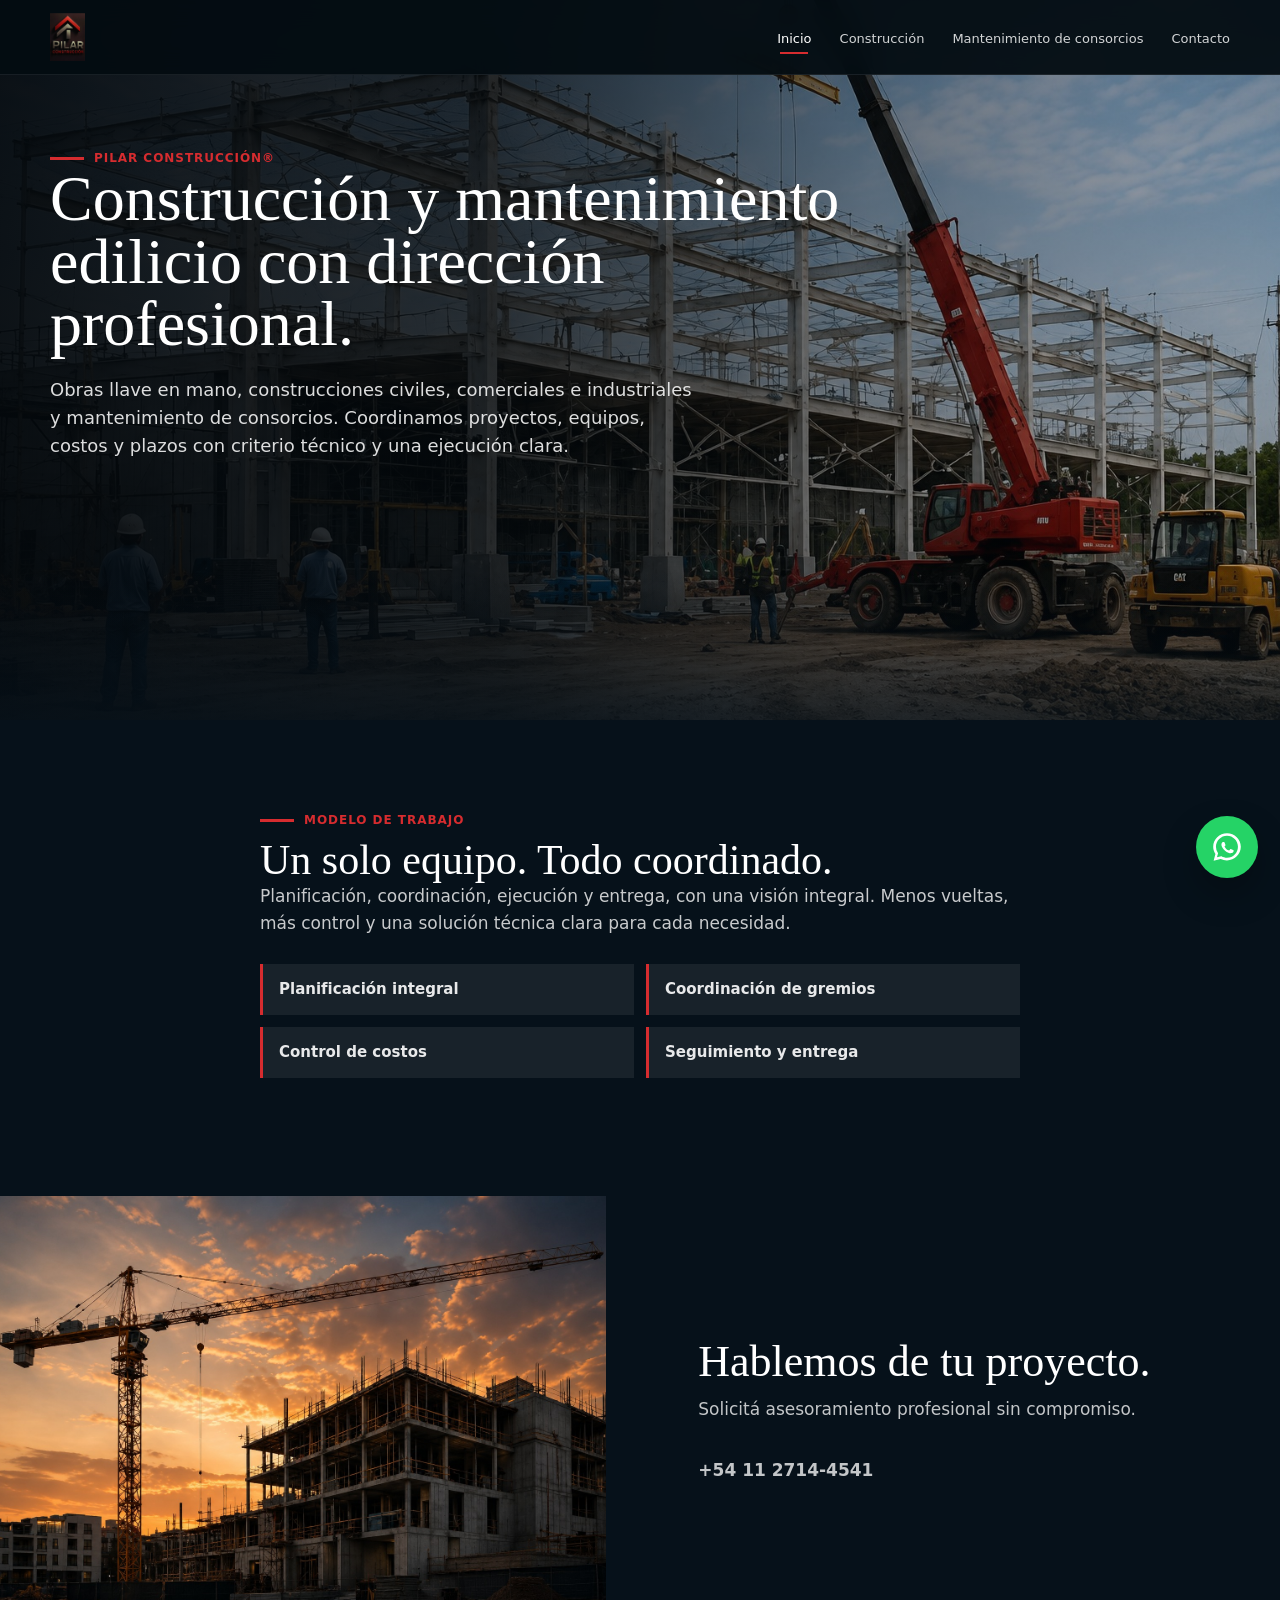
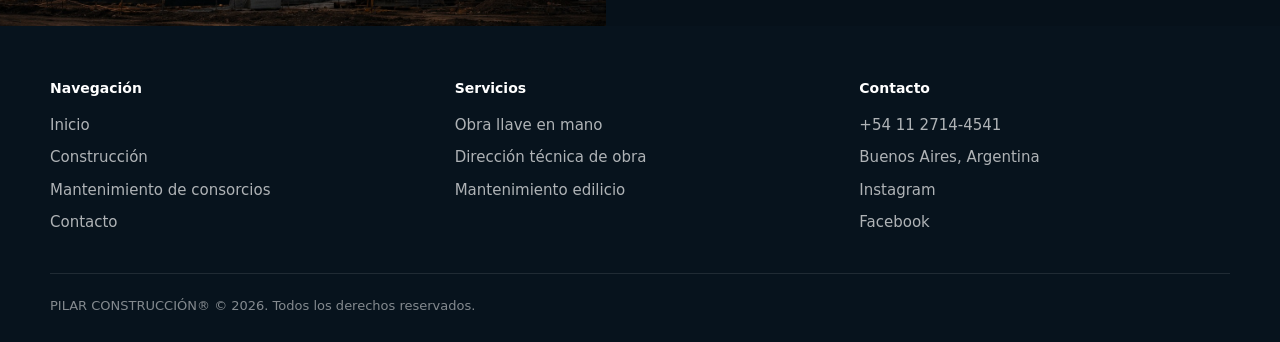
<file: index.html>
<!DOCTYPE html>
<html lang="es">
<head>
  <meta charset="UTF-8" />
  <meta name="viewport" content="width=device-width, initial-scale=1.0" />
  <title>PILAR CONSTRUCCIÓN® | Construcción y mantenimiento edilicio</title>
  <meta name="description" content="PILAR CONSTRUCCIÓN®: obras llave en mano, dirección técnica, construcciones civiles, comerciales e industriales y mantenimiento de consorcios." />
  <link rel="stylesheet" href="styles.css" />
</head>
<body>
  <header class="topbar">
    <div class="container nav">
      <a class="brand" href="index.html" aria-label="PILAR CONSTRUCCIÓN">
        <img src="assets/logo.png" alt="PILAR CONSTRUCCIÓN®" />
      </a>
      <button class="menu-toggle" type="button" aria-label="Abrir menú" aria-expanded="false"><span></span></button>
      <nav class="menu" aria-label="Navegación principal">
        <a class="active" href="index.html">Inicio</a>
        <a href="construccion.html">Construcción</a>
        <a href="mantenimiento-consorcios.html">Mantenimiento de consorcios</a>
        <a href="#contacto">Contacto</a>
      </nav>
    </div>
  </header>

  <main id="inicio">
    <section class="hero">
      <div class="container hero-grid">
        <div>
          <div class="eyebrow">PILAR CONSTRUCCIÓN®</div>
          <h1>Construcción y mantenimiento edilicio con dirección profesional.</h1>
          <p>Obras llave en mano, construcciones civiles, comerciales e industriales y mantenimiento de consorcios. Coordinamos proyectos, equipos, costos y plazos con criterio técnico y una ejecución clara.</p>
        </div>
      </div>
    </section>

    <section class="feature-band">
      <div class="container feature-grid no-media">
        <div class="feature-copy">
          <div class="kicker">Modelo de trabajo</div>
          <h2 class="section-title">Un solo equipo. Todo coordinado.</h2>
          <p>Planificación, coordinación, ejecución y entrega, con una visión integral. Menos vueltas, más control y una solución técnica clara para cada necesidad.</p>
          <div class="check-grid">
            <div class="check">Planificación integral</div>
            <div class="check">Coordinación de gremios</div>
            <div class="check">Control de costos</div>
            <div class="check">Seguimiento y entrega</div>
          </div>
        </div>
      </div>
    </section>

    <section id="contacto" class="contact-band">
      <div class="contact-wrap">
        <div class="contact-img" aria-hidden="true"></div>
        <div class="contact-copy">
          <h2>Hablemos de tu proyecto.</h2>
          <p>Solicitá asesoramiento profesional sin compromiso.</p>
          <p class="phone-line">+54 11 2714-4541</p>
        </div>
      </div>
    </section>
  </main>

  <footer>
    <div class="container footer-grid">
      <div><h4>Navegación</h4><a href="index.html">Inicio</a><a href="construccion.html">Construcción</a><a href="mantenimiento-consorcios.html">Mantenimiento de consorcios</a><a href="index.html#contacto">Contacto</a></div>
      <div><h4>Servicios</h4><a href="construccion.html">Obra llave en mano</a><a href="construccion.html">Dirección técnica de obra</a><a href="mantenimiento-consorcios.html">Mantenimiento edilicio</a></div>
      <div><h4>Contacto</h4><p>+54 11 2714-4541</p><p>Buenos Aires, Argentina</p><a href="https://www.instagram.com/pilarconstruccion/" target="_blank" rel="noopener">Instagram</a><a href="https://www.facebook.com/pcpilarconstruccion" target="_blank" rel="noopener">Facebook</a></div>
    </div>
    <div class="copyright">PILAR CONSTRUCCIÓN® © 2026. Todos los derechos reservados.</div>
  </footer>
  <a class="whatsapp-float" href="https://wa.me/5491127144541" target="_blank" rel="noopener" aria-label="WhatsApp">
    <svg viewBox="0 0 32 32" aria-hidden="true"><path fill="currentColor" d="M16 3C8.84 3 3 8.73 3 15.8c0 2.49.73 4.82 2.09 6.79L3.4 29l6.62-1.73A13.1 13.1 0 0 0 16 28.6c7.16 0 13-5.73 13-12.8S23.16 3 16 3Zm0 23.2c-1.84 0-3.6-.48-5.15-1.39l-.37-.21-3.93 1.03 1.04-3.81-.25-.39a10.18 10.18 0 0 1-1.74-5.63C5.7 10.05 10.32 5.4 16 5.4s10.3 4.65 10.3 10.4S21.68 26.2 16 26.2Zm5.64-7.42c-.28-.14-1.67-.82-1.93-.91-.26-.1-.45-.14-.64.14-.19.27-.73.9-.89 1.08-.16.18-.33.21-.61.07-.28-.14-1.19-.43-2.26-1.37-.84-.74-1.4-1.64-1.57-1.92-.16-.27-.02-.43.12-.57.13-.13.28-.33.42-.49.14-.16.19-.27.28-.45.09-.18.05-.34-.02-.49-.07-.14-.64-1.53-.88-2.1-.23-.55-.47-.47-.64-.48h-.54c-.18 0-.49.07-.75.35-.26.27-.98.96-.98 2.33 0 1.37 1 2.69 1.14 2.88.14.18 1.96 3.1 4.86 4.22 2.9 1.11 2.9.74 3.42.69.52-.05 1.67-.68 1.9-1.34.24-.66.24-1.22.16-1.34-.08-.12-.26-.19-.54-.33Z"/></svg>
  </a>
  <script src="menu.js"></script>
</body>
</html>
</file>
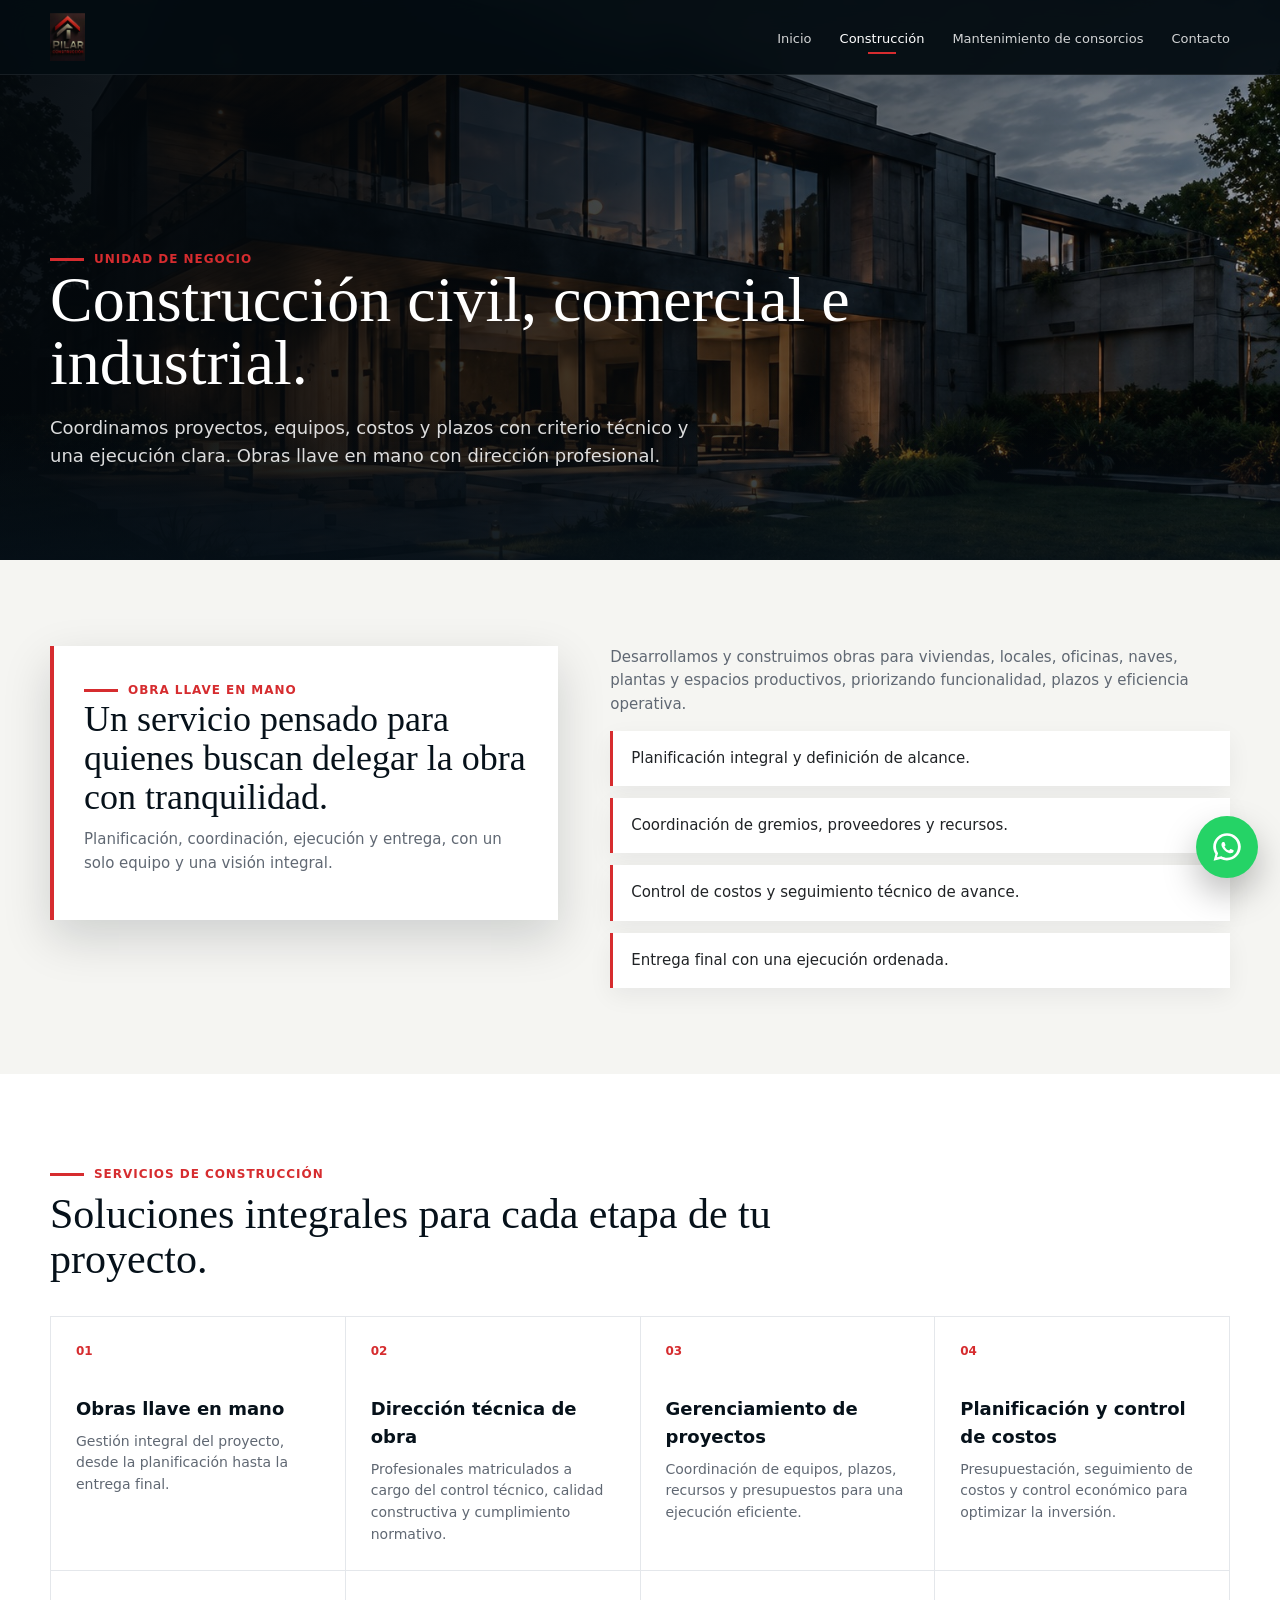
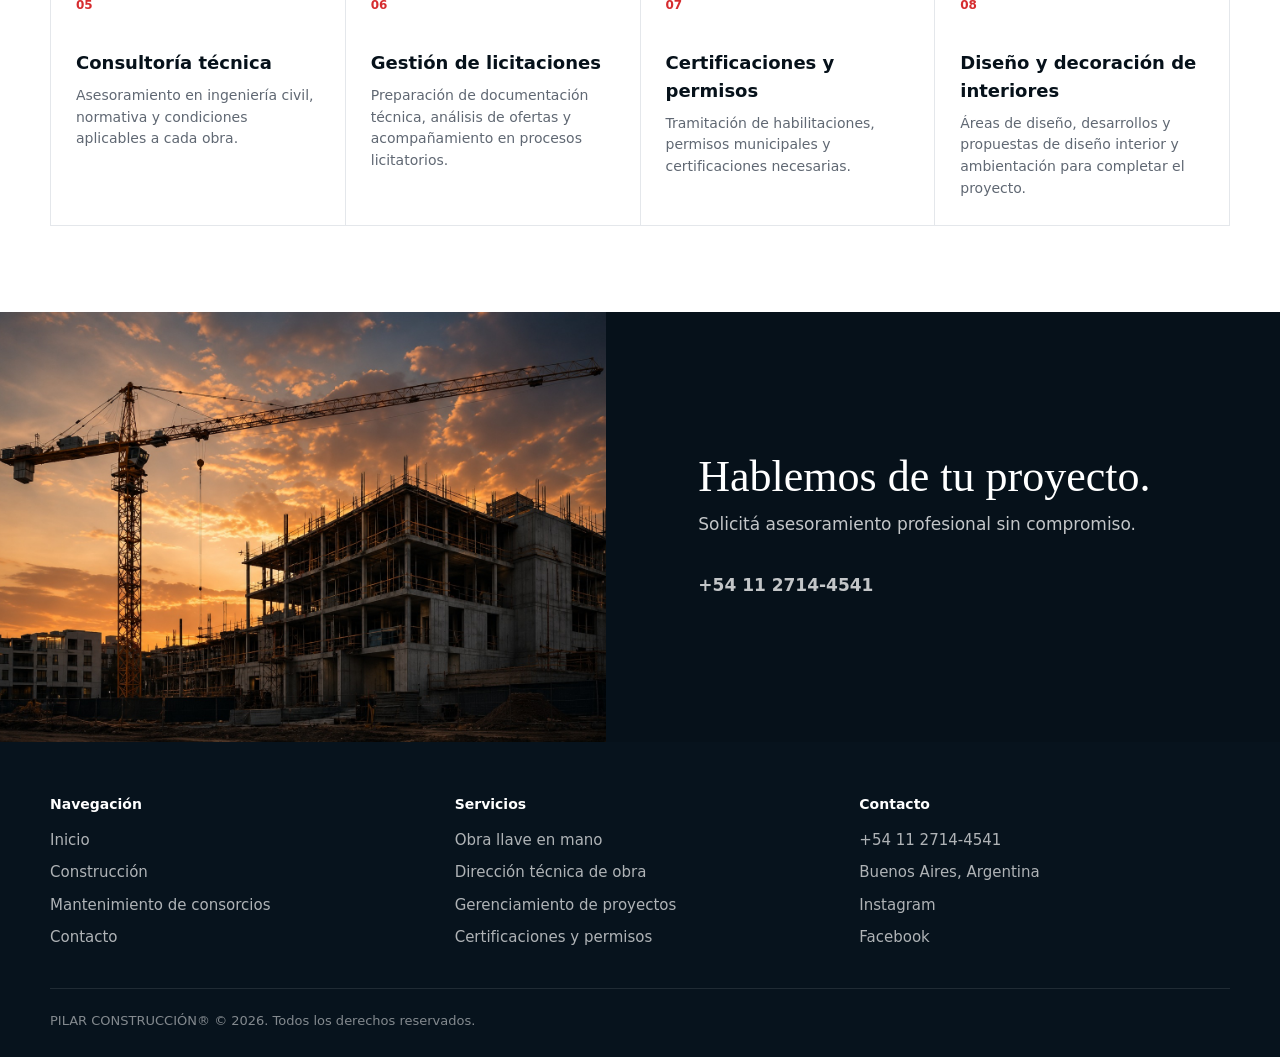
<file: construccion.html>
<!DOCTYPE html>
<html lang="es">
<head>
  <meta charset="UTF-8" />
  <meta name="viewport" content="width=device-width, initial-scale=1.0" />
  <title>Construcción | PILAR CONSTRUCCIÓN®</title>
  <meta name="description" content="Construcción civil, comercial e industrial, obras llave en mano, dirección técnica y gerenciamiento de proyectos." />
  <link rel="stylesheet" href="styles.css" />
</head>
<body>
  <header class="topbar">
    <div class="container nav">
      <a class="brand" href="index.html" aria-label="PILAR CONSTRUCCIÓN"><img src="assets/logo.png" alt="PILAR CONSTRUCCIÓN®" /></a>
      <button class="menu-toggle" type="button" aria-label="Abrir menú" aria-expanded="false"><span></span></button>
      <nav class="menu" aria-label="Navegación principal">
        <a href="index.html">Inicio</a>
        <a class="active" href="construccion.html">Construcción</a>
        <a href="mantenimiento-consorcios.html">Mantenimiento de consorcios</a>
        <a href="index.html#contacto">Contacto</a>
      </nav>
    </div>
  </header>

  <main>
    <section class="page-hero" style="--page-image:url('assets/obra-casa.jpg')">
      <div class="container">
        <div class="eyebrow">Unidad de negocio</div>
        <h1>Construcción civil, comercial e industrial.</h1>
        <p>Coordinamos proyectos, equipos, costos y plazos con criterio técnico y una ejecución clara. Obras llave en mano con dirección profesional.</p>
      </div>
    </section>

    <section>
      <div class="container intro-grid">
        <div class="intro-card">
          <div class="kicker">Obra llave en mano</div>
          <h2>Un servicio pensado para quienes buscan delegar la obra con tranquilidad.</h2>
          <p>Planificación, coordinación, ejecución y entrega, con un solo equipo y una visión integral.</p>
        </div>
        <div class="intro-copy">
          <p>Desarrollamos y construimos obras para viviendas, locales, oficinas, naves, plantas y espacios productivos, priorizando funcionalidad, plazos y eficiencia operativa.</p>
          <ul class="list">
            <li>Planificación integral y definición de alcance.</li>
            <li>Coordinación de gremios, proveedores y recursos.</li>
            <li>Control de costos y seguimiento técnico de avance.</li>
            <li>Entrega final con una ejecución ordenada.</li>
          </ul>
        </div>
      </div>
    </section>

    <section class="split-services" id="servicios-construccion">
      <div class="container">
        <div class="section-head">
          <div>
            <div class="kicker">Servicios de construcción</div>
            <h2 class="section-title">Soluciones integrales para cada etapa de tu proyecto.</h2>
          </div>
        </div>
        <div class="service-grid">
          <article class="service-card"><span class="num">01</span><h3>Obras llave en mano</h3><p>Gestión integral del proyecto, desde la planificación hasta la entrega final.</p></article>
          <article class="service-card"><span class="num">02</span><h3>Dirección técnica de obra</h3><p>Profesionales matriculados a cargo del control técnico, calidad constructiva y cumplimiento normativo.</p></article>
          <article class="service-card"><span class="num">03</span><h3>Gerenciamiento de proyectos</h3><p>Coordinación de equipos, plazos, recursos y presupuestos para una ejecución eficiente.</p></article>
          <article class="service-card"><span class="num">04</span><h3>Planificación y control de costos</h3><p>Presupuestación, seguimiento de costos y control económico para optimizar la inversión.</p></article>
          <article class="service-card"><span class="num">05</span><h3>Consultoría técnica</h3><p>Asesoramiento en ingeniería civil, normativa y condiciones aplicables a cada obra.</p></article>
          <article class="service-card"><span class="num">06</span><h3>Gestión de licitaciones</h3><p>Preparación de documentación técnica, análisis de ofertas y acompañamiento en procesos licitatorios.</p></article>
          <article class="service-card"><span class="num">07</span><h3>Certificaciones y permisos</h3><p>Tramitación de habilitaciones, permisos municipales y certificaciones necesarias.</p></article>
          <article class="service-card"><span class="num">08</span><h3>Diseño y decoración de interiores</h3><p>Áreas de diseño, desarrollos y propuestas de diseño interior y ambientación para completar el proyecto.</p></article>
        </div>
      </div>
    </section>

    <section id="contacto" class="contact-band">
      <div class="contact-wrap">
        <div class="contact-img" aria-hidden="true"></div>
        <div class="contact-copy">
          <h2>Hablemos de tu proyecto.</h2>
          <p>Solicitá asesoramiento profesional sin compromiso.</p>
          <p class="phone-line">+54 11 2714-4541</p>
        </div>
      </div>
    </section>
  </main>

  <footer>
    <div class="container footer-grid">
      <div><h4>Navegación</h4><a href="index.html">Inicio</a><a href="construccion.html">Construcción</a><a href="mantenimiento-consorcios.html">Mantenimiento de consorcios</a><a href="#contacto">Contacto</a></div>
      <div><h4>Servicios</h4><a href="#servicios-construccion">Obra llave en mano</a><a href="#servicios-construccion">Dirección técnica de obra</a><a href="#servicios-construccion">Gerenciamiento de proyectos</a><a href="#servicios-construccion">Certificaciones y permisos</a></div>
      <div><h4>Contacto</h4><p>+54 11 2714-4541</p><p>Buenos Aires, Argentina</p><a href="https://www.instagram.com/pilarconstruccion/" target="_blank" rel="noopener">Instagram</a><a href="https://www.facebook.com/pcpilarconstruccion" target="_blank" rel="noopener">Facebook</a></div>
    </div>
    <div class="copyright">PILAR CONSTRUCCIÓN® © 2026. Todos los derechos reservados.</div>
  </footer>
  <a class="whatsapp-float" href="https://wa.me/5491127144541" target="_blank" rel="noopener" aria-label="WhatsApp">
    <svg viewBox="0 0 32 32" aria-hidden="true"><path fill="currentColor" d="M16 3C8.84 3 3 8.73 3 15.8c0 2.49.73 4.82 2.09 6.79L3.4 29l6.62-1.73A13.1 13.1 0 0 0 16 28.6c7.16 0 13-5.73 13-12.8S23.16 3 16 3Zm0 23.2c-1.84 0-3.6-.48-5.15-1.39l-.37-.21-3.93 1.03 1.04-3.81-.25-.39a10.18 10.18 0 0 1-1.74-5.63C5.7 10.05 10.32 5.4 16 5.4s10.3 4.65 10.3 10.4S21.68 26.2 16 26.2Zm5.64-7.42c-.28-.14-1.67-.82-1.93-.91-.26-.1-.45-.14-.64.14-.19.27-.73.9-.89 1.08-.16.18-.33.21-.61.07-.28-.14-1.19-.43-2.26-1.37-.84-.74-1.4-1.64-1.57-1.92-.16-.27-.02-.43.12-.57.13-.13.28-.33.42-.49.14-.16.19-.27.28-.45.09-.18.05-.34-.02-.49-.07-.14-.64-1.53-.88-2.1-.23-.55-.47-.47-.64-.48h-.54c-.18 0-.49.07-.75.35-.26.27-.98.96-.98 2.33 0 1.37 1 2.69 1.14 2.88.14.18 1.96 3.1 4.86 4.22 2.9 1.11 2.9.74 3.42.69.52-.05 1.67-.68 1.9-1.34.24-.66.24-1.22.16-1.34-.08-.12-.26-.19-.54-.33Z"/></svg>
  </a>
  <script src="menu.js"></script>
</body>
</html>
</file>
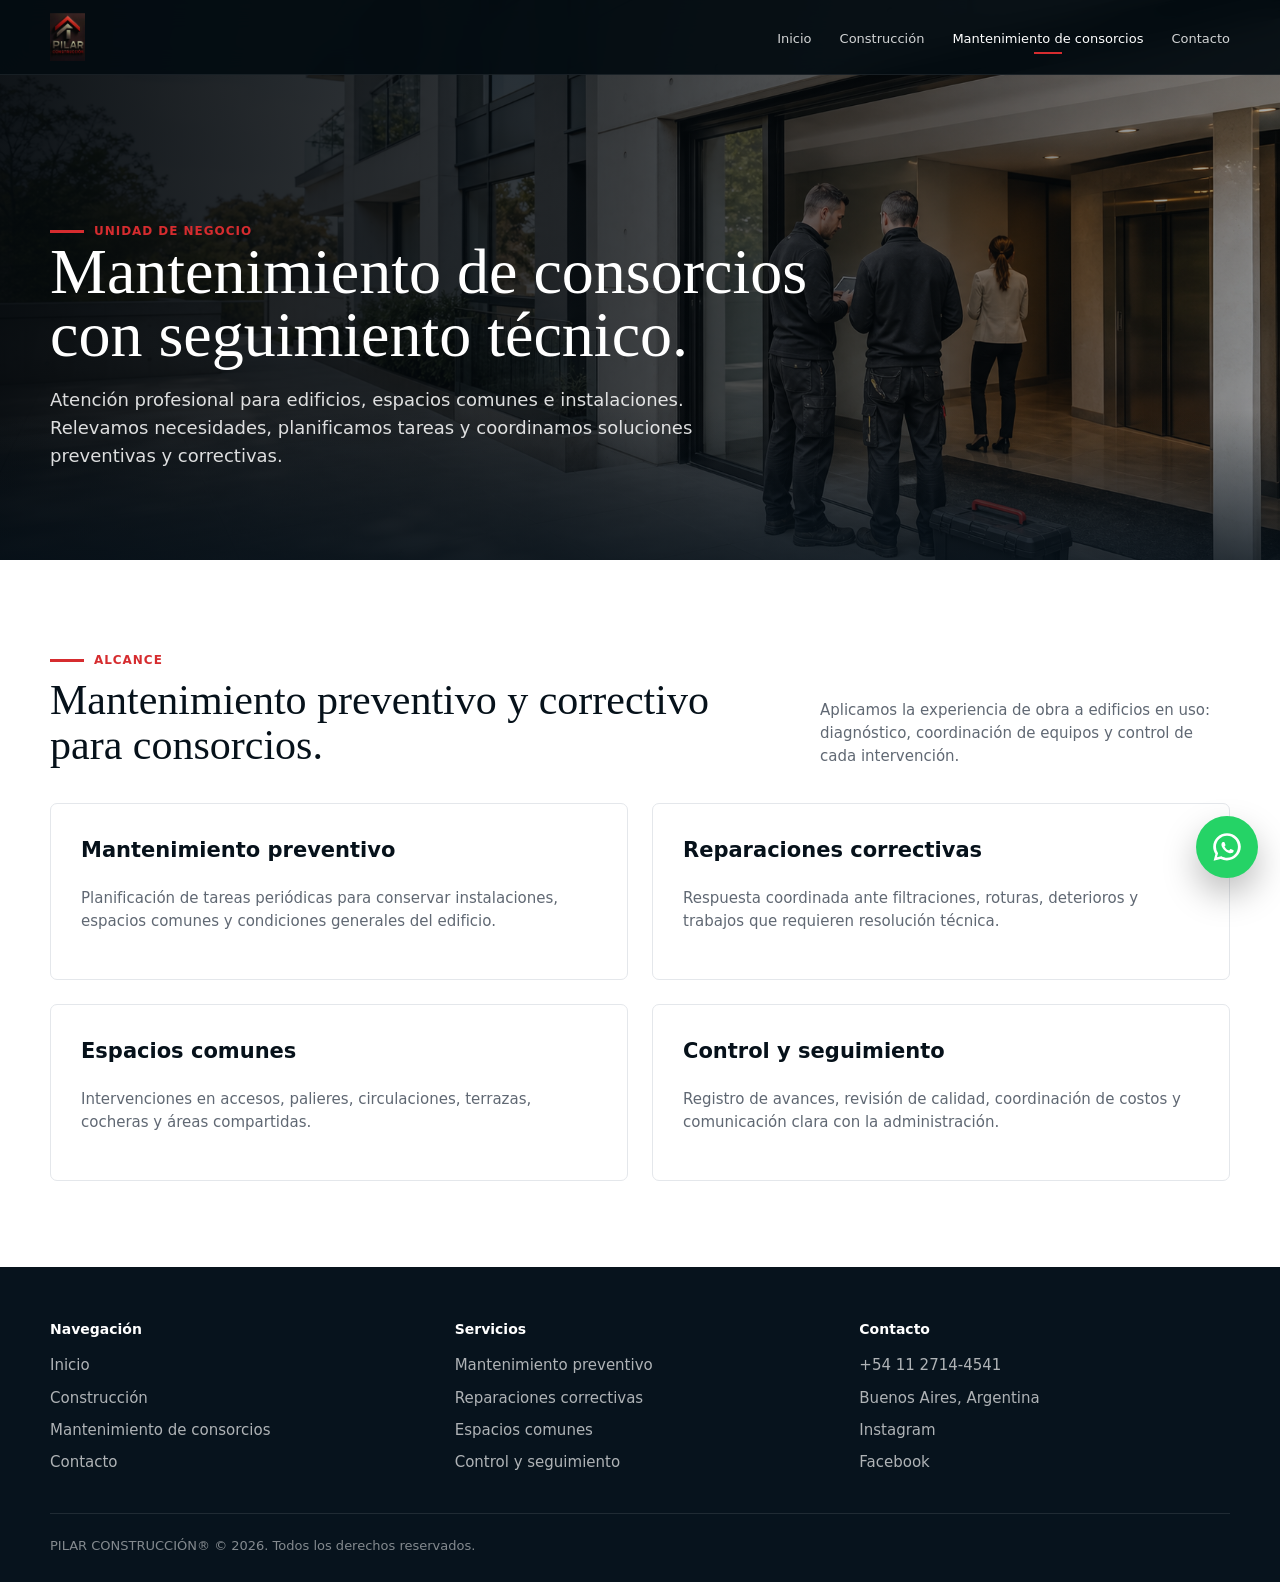
<file: mantenimiento-consorcios.html>
<!DOCTYPE html>
<html lang="es">
<head>
  <meta charset="UTF-8" />
  <meta name="viewport" content="width=device-width, initial-scale=1.0" />
  <title>Mantenimiento de consorcios | PILAR CONSTRUCCIÓN®</title>
  <meta name="description" content="Mantenimiento de consorcios y edificios: relevamiento técnico, tareas preventivas, reparaciones, seguimiento y coordinación de proveedores." />
  <link rel="stylesheet" href="styles.css" />
</head>
<body>
  <header class="topbar">
    <div class="container nav">
      <a class="brand" href="index.html" aria-label="PILAR CONSTRUCCIÓN"><img src="assets/logo.png" alt="PILAR CONSTRUCCIÓN®" /></a>
      <button class="menu-toggle" type="button" aria-label="Abrir menú" aria-expanded="false"><span></span></button>
      <nav class="menu" aria-label="Navegación principal">
        <a href="index.html">Inicio</a>
        <a href="construccion.html">Construcción</a>
        <a class="active" href="mantenimiento-consorcios.html">Mantenimiento de consorcios</a>
        <a href="index.html#contacto">Contacto</a>
      </nav>
    </div>
  </header>

  <main>
    <section class="page-hero" style="--page-image:url('assets/mantenimiento-consorcios.png')">
      <div class="container">
        <div class="eyebrow">Unidad de negocio</div>
        <h1>Mantenimiento de consorcios con seguimiento técnico.</h1>
        <p>Atención profesional para edificios, espacios comunes e instalaciones. Relevamos necesidades, planificamos tareas y coordinamos soluciones preventivas y correctivas.</p>
      </div>
    </section>

    <section class="split-services" id="servicios-mantenimiento">
      <div class="container">
        <div class="section-head">
          <div>
            <div class="kicker">Alcance</div>
            <h2 class="section-title">Mantenimiento preventivo y correctivo para consorcios.</h2>
          </div>
          <p>Aplicamos la experiencia de obra a edificios en uso: diagnóstico, coordinación de equipos y control de cada intervención.</p>
        </div>
        <div class="two-col">
          <article class="panel"><h3>Mantenimiento preventivo</h3><p>Planificación de tareas periódicas para conservar instalaciones, espacios comunes y condiciones generales del edificio.</p></article>
          <article class="panel"><h3>Reparaciones correctivas</h3><p>Respuesta coordinada ante filtraciones, roturas, deterioros y trabajos que requieren resolución técnica.</p></article>
          <article class="panel"><h3>Espacios comunes</h3><p>Intervenciones en accesos, palieres, circulaciones, terrazas, cocheras y áreas compartidas.</p></article>
          <article class="panel"><h3>Control y seguimiento</h3><p>Registro de avances, revisión de calidad, coordinación de costos y comunicación clara con la administración.</p></article>
        </div>
      </div>
    </section>
  </main>

  <footer>
    <div class="container footer-grid">
      <div><h4>Navegación</h4><a href="index.html">Inicio</a><a href="construccion.html">Construcción</a><a href="mantenimiento-consorcios.html">Mantenimiento de consorcios</a><a href="index.html#contacto">Contacto</a></div>
      <div><h4>Servicios</h4><a href="#servicios-mantenimiento">Mantenimiento preventivo</a><a href="#servicios-mantenimiento">Reparaciones correctivas</a><a href="#servicios-mantenimiento">Espacios comunes</a><a href="#servicios-mantenimiento">Control y seguimiento</a></div>
      <div><h4>Contacto</h4><p>+54 11 2714-4541</p><p>Buenos Aires, Argentina</p><a href="https://www.instagram.com/pilarconstruccion/" target="_blank" rel="noopener">Instagram</a><a href="https://www.facebook.com/pcpilarconstruccion" target="_blank" rel="noopener">Facebook</a></div>
    </div>
    <div class="copyright">PILAR CONSTRUCCIÓN® © 2026. Todos los derechos reservados.</div>
  </footer>
  <a class="whatsapp-float" href="https://wa.me/5491127144541" target="_blank" rel="noopener" aria-label="WhatsApp">
    <svg viewBox="0 0 32 32" aria-hidden="true"><path fill="currentColor" d="M16 3C8.84 3 3 8.73 3 15.8c0 2.49.73 4.82 2.09 6.79L3.4 29l6.62-1.73A13.1 13.1 0 0 0 16 28.6c7.16 0 13-5.73 13-12.8S23.16 3 16 3Zm0 23.2c-1.84 0-3.6-.48-5.15-1.39l-.37-.21-3.93 1.03 1.04-3.81-.25-.39a10.18 10.18 0 0 1-1.74-5.63C5.7 10.05 10.32 5.4 16 5.4s10.3 4.65 10.3 10.4S21.68 26.2 16 26.2Zm5.64-7.42c-.28-.14-1.67-.82-1.93-.91-.26-.1-.45-.14-.64.14-.19.27-.73.9-.89 1.08-.16.18-.33.21-.61.07-.28-.14-1.19-.43-2.26-1.37-.84-.74-1.4-1.64-1.57-1.92-.16-.27-.02-.43.12-.57.13-.13.28-.33.42-.49.14-.16.19-.27.28-.45.09-.18.05-.34-.02-.49-.07-.14-.64-1.53-.88-2.1-.23-.55-.47-.47-.64-.48h-.54c-.18 0-.49.07-.75.35-.26.27-.98.96-.98 2.33 0 1.37 1 2.69 1.14 2.88.14.18 1.96 3.1 4.86 4.22 2.9 1.11 2.9.74 3.42.69.52-.05 1.67-.68 1.9-1.34.24-.66.24-1.22.16-1.34-.08-.12-.26-.19-.54-.33Z"/></svg>
  </a>
  <script src="menu.js"></script>
</body>
</html>
</file>
<file: styles.css>
:root {
  --dark: #06111a;
  --dark-2: #0b1b27;
  --ink: #202326;
  --muted: #606873;
  --line: #e4e7eb;
  --light: #f5f5f2;
  --white: #ffffff;
  --red: #d62c2f;
  --red-2: #b91f25;
  --steel: #8d98a4;
  --shadow: 0 18px 45px rgba(6, 17, 26, .16);
  --radius: 7px;
  --serif: Georgia, "Times New Roman", serif;
  --sans: Inter, ui-sans-serif, system-ui, -apple-system, BlinkMacSystemFont, "Segoe UI", sans-serif;
}

* { box-sizing: border-box; }
html { scroll-behavior: smooth; }
body {
  margin: 0;
  background: var(--light);
  color: var(--ink);
  font-family: var(--sans);
  font-size: 15px;
  line-height: 1.55;
}
a { color: inherit; text-decoration: none; }
img { display: block; max-width: 100%; }
.container { width: min(1180px, calc(100% - 56px)); margin: 0 auto; }

.topbar {
  position: fixed;
  top: 0;
  left: 0;
  right: 0;
  z-index: 20;
  background: rgba(4, 12, 18, .94);
  border-bottom: 1px solid rgba(255, 255, 255, .08);
  backdrop-filter: blur(14px);
}
.nav {
  min-height: 74px;
  display: flex;
  align-items: center;
  justify-content: space-between;
  gap: 28px;
}
.brand { display: flex; align-items: center; gap: 12px; min-width: 190px; }
.brand img { height: 48px; width: auto; object-fit: contain; }
.menu-toggle {
  display: none;
  width: 44px;
  height: 44px;
  align-items: center;
  justify-content: center;
  border: 1px solid rgba(255, 255, 255, .2);
  border-radius: 3px;
  background: rgba(255, 255, 255, .06);
  color: #fff;
  cursor: pointer;
}
.menu-toggle span,
.menu-toggle span::before,
.menu-toggle span::after {
  display: block;
  width: 20px;
  height: 2px;
  background: currentColor;
  transition: .2s ease;
}
.menu-toggle span { position: relative; }
.menu-toggle span::before,
.menu-toggle span::after {
  content: "";
  position: absolute;
  left: 0;
}
.menu-toggle span::before { top: -7px; }
.menu-toggle span::after { top: 7px; }
.nav.open .menu-toggle span { background: transparent; }
.nav.open .menu-toggle span::before { top: 0; transform: rotate(45deg); }
.nav.open .menu-toggle span::after { top: 0; transform: rotate(-45deg); }
.menu {
  display: flex;
  align-items: center;
  justify-content: center;
  gap: 28px;
  color: rgba(255, 255, 255, .82);
  font-size: 13px;
}
.menu a {
  position: relative;
  padding: 27px 0 22px;
  white-space: nowrap;
}
.menu a:hover, .menu a.active { color: #fff; }
.menu a.active::after {
  content: "";
  position: absolute;
  left: 0;
  right: 0;
  bottom: 18px;
  width: 28px;
  height: 2px;
  margin: auto;
  background: var(--red);
}

.btn {
  display: inline-flex;
  align-items: center;
  justify-content: center;
  gap: 10px;
  min-height: 46px;
  border: 0;
  border-radius: 3px;
  padding: 13px 22px;
  background: var(--red);
  color: #fff;
  font-weight: 700;
  font-size: 14px;
  box-shadow: 0 12px 24px rgba(214, 44, 47, .18);
  transition: .2s ease;
}
.btn:hover { background: var(--red-2); transform: translateY(-1px); }
.btn.secondary {
  background: rgba(6, 17, 26, .48);
  border: 1px solid rgba(255, 255, 255, .42);
  box-shadow: none;
}
.btn.secondary:hover { background: rgba(255, 255, 255, .08); }
.btn.light { background: #fff; color: var(--dark); box-shadow: none; }
.btn.light:hover { background: #f0f1f2; }

.hero {
  position: relative;
  min-height: 720px;
  padding: 144px 0 58px;
  color: #fff;
  background:
    linear-gradient(90deg, rgba(3, 8, 12, .95) 0%, rgba(3, 8, 12, .82) 39%, rgba(3, 8, 12, .48) 68%, rgba(3, 8, 12, .24) 100%),
    url("assets/industrial.jpg") center / cover no-repeat;
}
.hero::after, .page-hero::after {
  content: "";
  position: absolute;
  inset: auto 0 0;
  height: 150px;
  background: linear-gradient(0deg, rgba(6, 17, 26, .72), transparent);
  pointer-events: none;
}
.hero-grid {
  position: relative;
  z-index: 1;
  display: grid;
  grid-template-columns: minmax(0, 820px);
  gap: 0;
  align-items: end;
}
.eyebrow, .kicker {
  display: inline-flex;
  align-items: center;
  gap: 10px;
  color: var(--red);
  font-weight: 800;
  font-size: 12px;
  letter-spacing: .08em;
  text-transform: uppercase;
}
.eyebrow::before, .kicker::before {
  content: "";
  width: 34px;
  height: 3px;
  background: currentColor;
}
h1, h2, h3, p { margin-top: 0; }
h1 {
  max-width: 820px;
  margin-bottom: 20px;
  font-family: var(--serif);
  font-size: 64px;
  line-height: .98;
  font-weight: 500;
}
.hero p, .page-hero p {
  max-width: 650px;
  color: rgba(255, 255, 255, .86);
  font-size: 18px;
}
section { padding: 86px 0; }
.section-head {
  display: grid;
  grid-template-columns: minmax(0, 1fr) minmax(260px, 410px);
  gap: 44px;
  align-items: end;
  margin-bottom: 34px;
}
.section-title {
  margin: 8px 0 0;
  font-family: var(--serif);
  font-size: 42px;
  line-height: 1.08;
  font-weight: 500;
  color: var(--dark);
}
.section-head p { margin-bottom: 0; color: var(--muted); }

.services, .split-services { background: #fff; }
.service-grid {
  display: grid;
  grid-template-columns: repeat(4, minmax(0, 1fr));
  border-top: 1px solid var(--line);
  border-left: 1px solid var(--line);
}
.service-card {
  min-height: 210px;
  padding: 25px;
  border-right: 1px solid var(--line);
  border-bottom: 1px solid var(--line);
  background: #fff;
}
.service-card .num {
  display: block;
  margin-bottom: 34px;
  color: var(--red);
  font-weight: 800;
  font-size: 12px;
}
.service-card h3 { margin-bottom: 8px; font-size: 18px; color: var(--dark); }
.service-card p { margin-bottom: 0; color: var(--muted); font-size: 14px; }

.feature-band { background: var(--dark); color: #fff; }
.feature-grid {
  display: grid;
  grid-template-columns: minmax(0, .85fr) minmax(0, 1fr);
  gap: 54px;
  align-items: center;
}
.feature-copy .section-title, .feature-copy h2 { color: #fff; }
.feature-copy p { color: rgba(255, 255, 255, .78); font-size: 17px; }
.feature-grid.no-media {
  grid-template-columns: minmax(0, 760px);
  justify-content: center;
  text-align: left;
}
.check-grid { display: grid; grid-template-columns: repeat(2, minmax(0, 1fr)); gap: 12px; margin: 28px 0 32px; }
.check {
  padding: 14px 16px;
  border-left: 3px solid var(--red);
  background: rgba(255, 255, 255, .07);
  color: rgba(255, 255, 255, .9);
  font-weight: 700;
}

.method-grid { display: grid; grid-template-columns: repeat(4, minmax(0, 1fr)); gap: 18px; }
.step {
  padding: 26px;
  border-top: 3px solid var(--red);
  background: #fff;
  box-shadow: 0 12px 30px rgba(6, 17, 26, .08);
}
.step strong { color: var(--steel); font-size: 13px; }
.step h3 { margin: 8px 0 8px; color: var(--dark); }
.step p { margin-bottom: 0; color: var(--muted); }

.contact-band { padding: 0; background: var(--dark); color: #fff; }
.contact-wrap { display: grid; grid-template-columns: minmax(0, .9fr) minmax(0, 1fr); min-height: 430px; }
.contact-img { background: url("assets/contacto.jpg") center / cover no-repeat; }
.contact-copy { display: flex; flex-direction: column; justify-content: center; padding: 70px min(8vw, 92px); }
.contact-copy h2 {
  margin-bottom: 10px;
  font-family: var(--serif);
  font-size: 44px;
  line-height: 1.06;
  font-weight: 500;
}
.contact-copy p { color: rgba(255, 255, 255, .76); font-size: 17px; }

footer { background: #07131d; color: rgba(255, 255, 255, .72); padding: 52px 0 26px; }
.footer-grid { display: grid; grid-template-columns: repeat(3, minmax(0, 1fr)); gap: 34px; }
footer h4 { margin: 0 0 14px; color: #fff; font-size: 14px; }
footer a, footer p { display: block; margin: 0 0 9px; color: rgba(255, 255, 255, .68); }
footer a:hover { color: #fff; }
.copyright {
  width: min(1180px, calc(100% - 56px));
  margin: 30px auto 0;
  padding-top: 22px;
  border-top: 1px solid rgba(255, 255, 255, .1);
  color: rgba(255, 255, 255, .5);
  font-size: 13px;
}

.page-hero {
  position: relative;
  min-height: 560px;
  display: flex;
  align-items: end;
  padding: 144px 0 72px;
  color: #fff;
  background:
    linear-gradient(90deg, rgba(3, 8, 12, .95) 0%, rgba(3, 8, 12, .78) 43%, rgba(3, 8, 12, .32) 100%),
    var(--page-image) center / cover no-repeat;
}
.page-hero .container { position: relative; z-index: 1; }
.intro-grid { display: grid; grid-template-columns: minmax(0, .82fr) minmax(0, 1fr); gap: 52px; align-items: start; }
.intro-card {
  padding: 30px;
  border-left: 4px solid var(--red);
  background: #fff;
  box-shadow: var(--shadow);
}
.intro-card h2 {
  margin-bottom: 12px;
  font-family: var(--serif);
  font-size: 36px;
  line-height: 1.08;
  font-weight: 500;
  color: var(--dark);
}
.intro-card p, .intro-copy p { color: var(--muted); }
.list { display: grid; gap: 12px; margin: 0; padding: 0; list-style: none; }
.list li {
  padding: 16px 18px;
  border-left: 3px solid var(--red);
  background: #fff;
  box-shadow: 0 8px 24px rgba(6, 17, 26, .06);
}
.two-col { display: grid; grid-template-columns: repeat(2, minmax(0, 1fr)); gap: 24px; }
.panel { padding: 30px; border: 1px solid var(--line); border-radius: var(--radius); background: #fff; }
.panel h3 { color: var(--dark); font-size: 21px; }
.panel p { color: var(--muted); }
.phone-line {
  margin: 18px 0 0;
  color: #fff;
  font-size: 24px;
  font-weight: 800;
}
.whatsapp-float {
  position: fixed;
  right: 22px;
  bottom: 22px;
  z-index: 30;
  width: 62px;
  height: 62px;
  display: inline-flex;
  align-items: center;
  justify-content: center;
  border-radius: 50%;
  background: #25d366;
  color: #fff;
  box-shadow: 0 16px 34px rgba(0, 0, 0, .26);
  transition: .2s ease;
}
.whatsapp-float:hover { transform: translateY(-2px); }
.whatsapp-float svg { width: 34px; height: 34px; }

@media (max-width: 980px) {
  .nav {
    display: grid;
    grid-template-columns: 1fr auto;
    align-items: center;
    gap: 12px;
    padding: 14px 0;
  }
  .menu-toggle { display: inline-flex; }
  .menu {
    grid-column: 1 / -1;
    width: 100%;
    display: none;
    flex-direction: column;
    align-items: stretch;
    gap: 0;
    padding: 8px 0 0;
  }
  .nav.open .menu { display: flex; }
  .menu a {
    padding: 14px 0;
    border-top: 1px solid rgba(255, 255, 255, .09);
  }
  .menu a.active::after { display: none; }
  .nav > .btn { display: none; }
  .hero, .page-hero { padding-top: 160px; }
  .hero-grid, .section-head, .feature-grid, .intro-grid, .contact-wrap, .footer-grid { grid-template-columns: 1fr; }
  h1 { font-size: 48px; }
  .two-col { grid-template-columns: 1fr; }
  .service-grid, .method-grid { grid-template-columns: repeat(2, minmax(0, 1fr)); }
  .contact-img { min-height: 280px; }
}

@media (max-width: 640px) {
  .container, .copyright { width: min(100% - 32px, 1180px); }
  section { padding: 66px 0; }
  .hero { min-height: auto; padding-bottom: 42px; }
  h1 { font-size: 38px; line-height: 1.02; }
  .section-title, .contact-copy h2 { font-size: 32px; }
  .service-grid, .method-grid, .check-grid { grid-template-columns: 1fr; }
  .contact-copy { padding: 52px 24px; }
}
</file>
